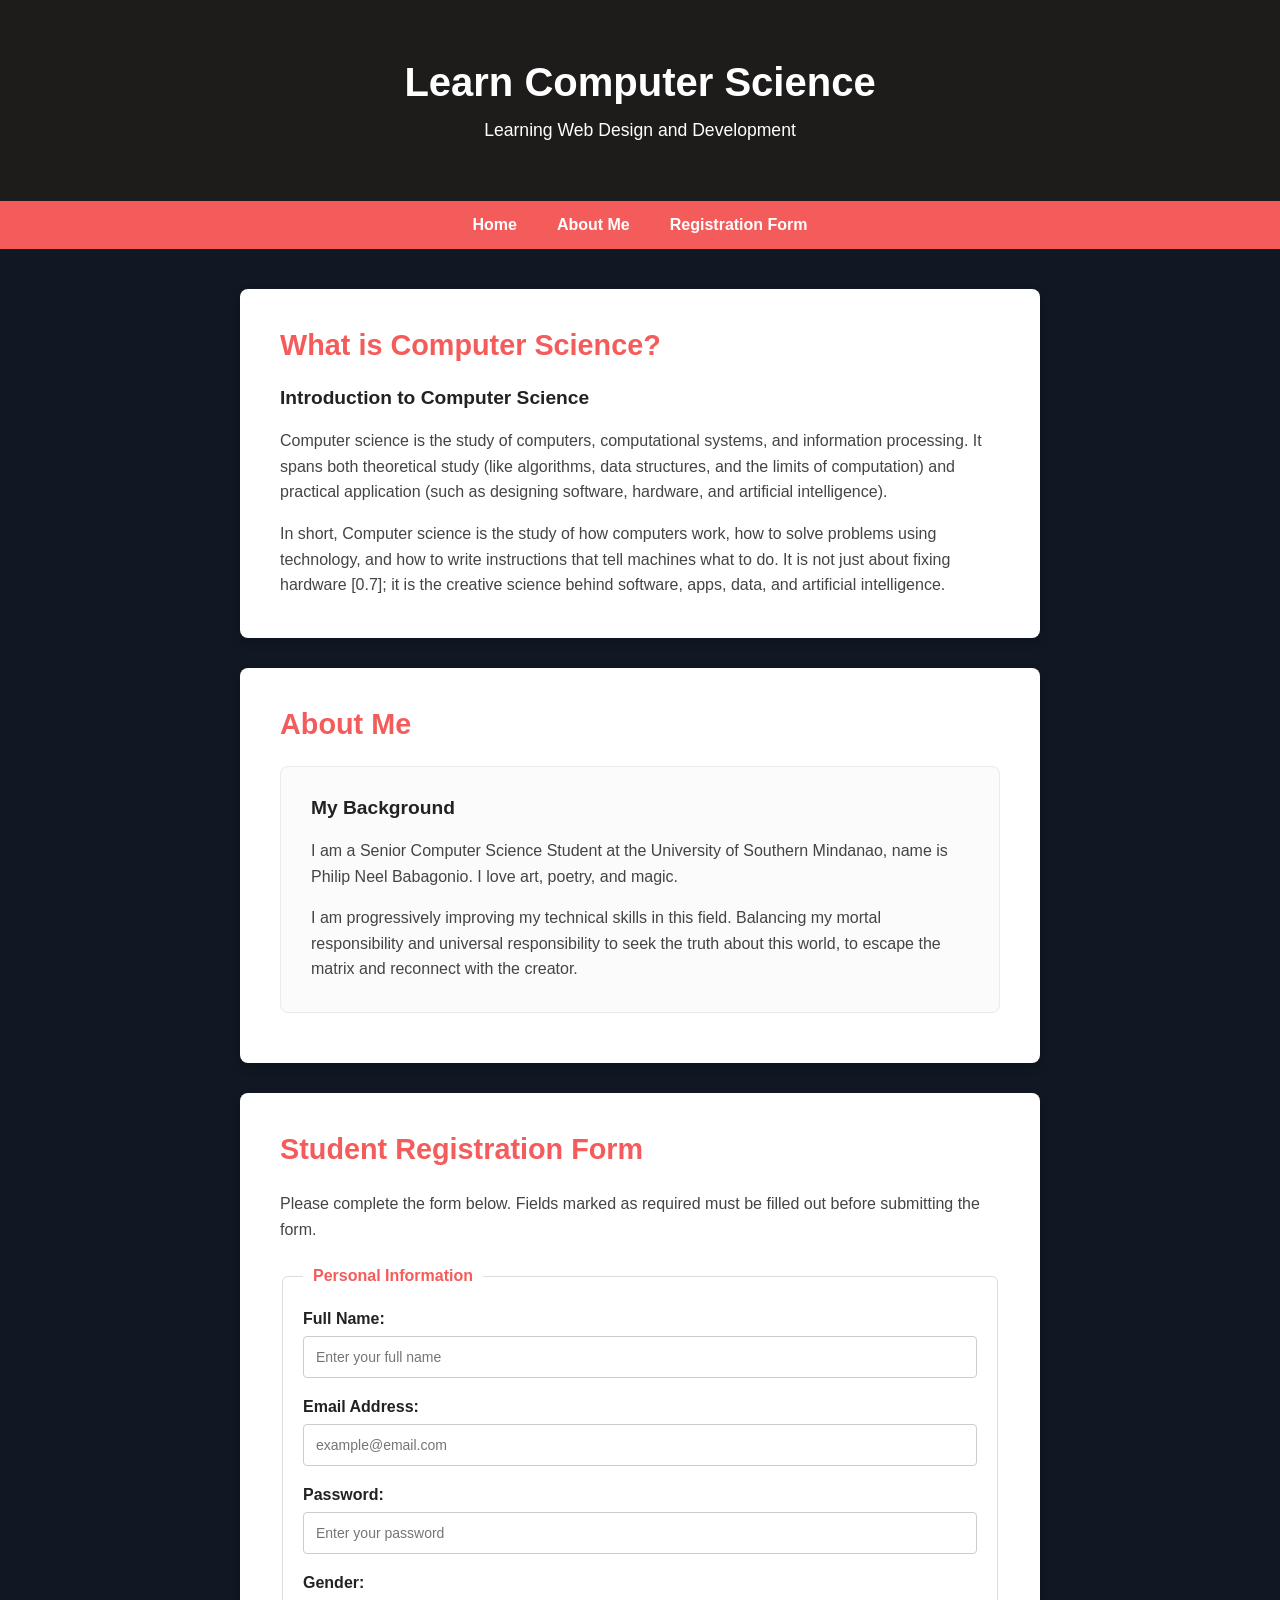
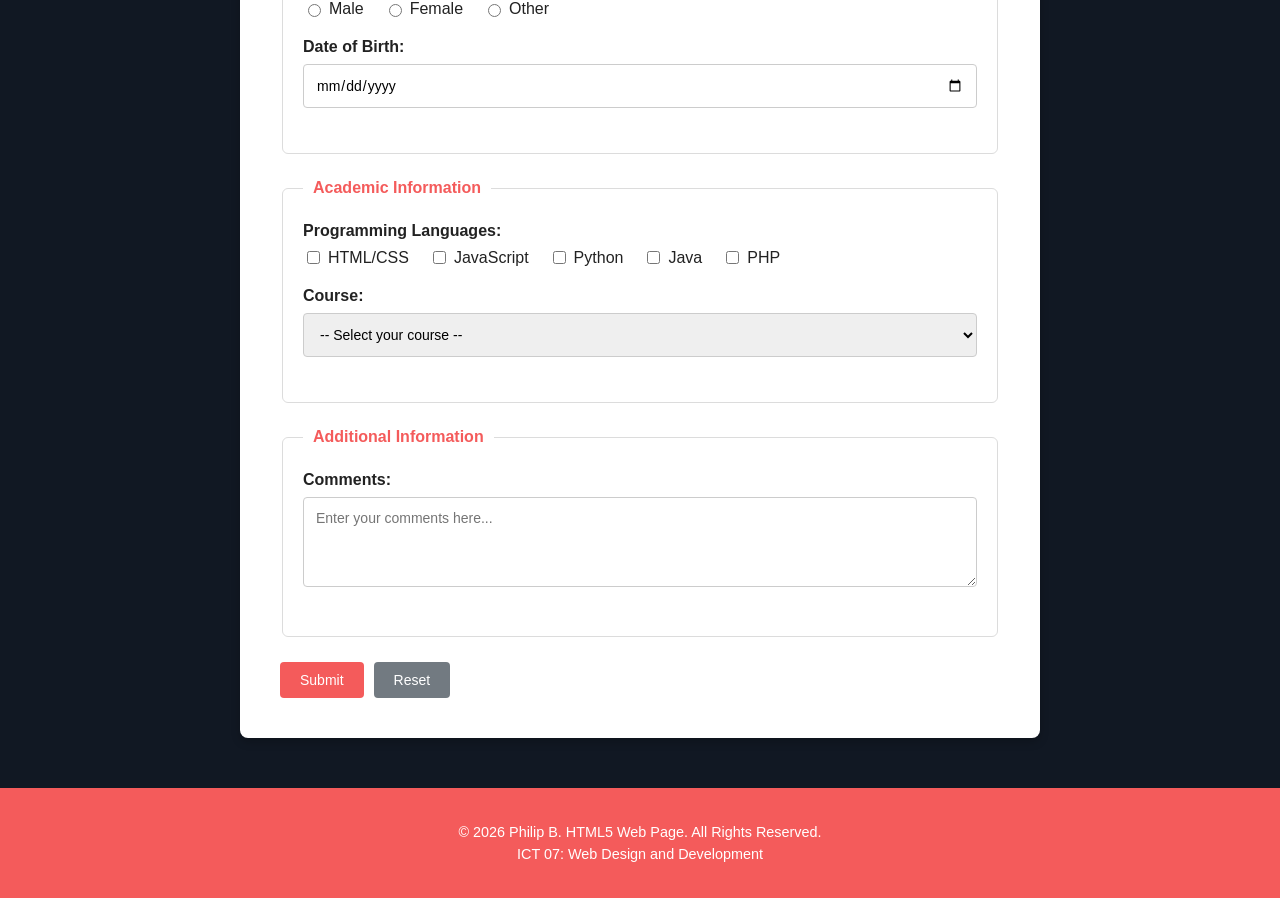
<file: lab-03/index.html>
<!DOCTYPE html>
<html lang="en">
<head>
    <meta charset="UTF-8">
    <meta name="viewport" content="width=device-width, initial-scale=1.0">
    <title>Learn Computer Science</title>
    <link href="style.css" rel="stylesheet">
</head>
<body>

    <header>
        <h1>Learn Computer Science</h1>
        <p>Learning Web Design and Development</p>
    </header>

    <nav>
        <a href="#home">Home</a>
        <a href="#about">About Me</a>
        <a href="#register">Registration Form</a>
    </nav>

    <div class="container">
        <!-- Introduction Section -->
        <section id="home" class="card">
            <h2 class="section-title">What is Computer Science?</h2>
            <h3>Introduction to Computer Science</h3>
            <p>Computer science is the study of computers, computational systems, and information processing. It spans both theoretical study (like algorithms, data structures, and the limits of computation) and practical application (such as designing software, hardware, and artificial intelligence).</p>
            <p>In short, Computer science is the study of how computers work, how to solve problems using technology, and how to write instructions that tell machines what to do. It is not just about fixing hardware [0.7]; it is the creative science behind software, apps, data, and artificial intelligence.</p>
        </section>

        <!-- About Me Section -->
        <section id="about" class="card">
            <h2 class="section-title">About Me</h2>
            <div class="sub-card">
                <h3>My Background</h3>
                <p>I am a Senior Computer Science Student at the University of Southern Mindanao, name is Philip Neel Babagonio. I love art, poetry, and magic.</p>
                <p>I am progressively improving my technical skills in this field. Balancing my mortal responsibility and universal responsibility to seek the truth about this world, to escape the matrix and reconnect with the creator.</p>
            </div>
        </section>

        <!-- Registration Form Section -->
        <section id="register" class="card">
            <h2 class="section-title">Student Registration Form</h2>
            <p>Please complete the form below. Fields marked as required must be filled out before submitting the form.</p>
            
            <form action="#" method="post">
                <!-- Fieldset 1: Personal Information -->
                <fieldset>
                    <legend>Personal Information</legend>
                    <div class="form-group">
                        <label for="fullname">Full Name:</label>
                        <input type="text" id="fullname" name="fullname" placeholder="Enter your full name" required>
                    </div>
                    <div class="form-group">
                        <label for="email">Email Address:</label>
                        <input type="email" id="email" name="email" placeholder="example@email.com">
                    </div>
                    <div class="form-group">
                        <label for="password">Password:</label>
                        <input type="password" id="password" name="password" placeholder="Enter your password">
                    </div>
                    <div class="form-group">
                        <label>Gender:</label>
                        <div class="radio-group">
                            <label><input type="radio" name="gender" value="male"> Male</label>
                            <label><input type="radio" name="gender" value="female"> Female</label>
                            <label><input type="radio" name="gender" value="other"> Other</label>
                        </div>
                    </div>
                    <div class="form-group">
                        <label for="dob">Date of Birth:</label>
                        <input type="date" id="dob" name="dob">
                    </div>
                </fieldset>

                <!-- Fieldset 2: Academic Information -->
                <fieldset>
                    <legend>Academic Information</legend>
                    <div class="form-group">
                        <label>Programming Languages:</label>
                        <div class="checkbox-group">
                            <label><input type="checkbox" name="lang" value="html"> HTML/CSS</label>
                            <label><input type="checkbox" name="lang" value="js"> JavaScript</label>
                            <label><input type="checkbox" name="lang" value="python"> Python</label>
                            <label><input type="checkbox" name="lang" value="java"> Java</label>
                            <label><input type="checkbox" name="lang" value="php"> PHP</label>
                        </div>
                    </div>
                    <div class="form-group">
                        <label for="course">Course:</label>
                        <select id="course" name="course">
                            <option value="">-- Select your course --</option>
                            <option value="cs">Computer Science</option>
                            <option value="it">Information Technology</option>
                        </select>
                    </div>
                </fieldset>

                <!-- Fieldset 3: Additional Information -->
                <fieldset>
                    <legend>Additional Information</legend>
                    <div class="form-group">
                        <label for="comments">Comments:</label>
                        <textarea id="comments" name="comments" rows="4" placeholder="Enter your comments here..."></textarea>
                    </div>
                </fieldset>

                <!-- Action Buttons -->
                <div class="form-actions">
                    <button type="submit" class="btn-submit">Submit</button>
                    <button type="reset" class="btn-reset">Reset</button>
                </div>
            </form>
        </section>
    </div>

    <footer>
        <p>© 2026 Philip B. HTML5 Web Page. All Rights Reserved.</p>
        <p>ICT 07: Web Design and Development</p>
    </footer>

</body>
</html>
</file>
<file: lab-03/style.css>
/* Base Styles */
body {
    margin: 0;
    font-family: Arial, sans-serif;
    background-color: #111823; /* Dark background matching the image */
    color: #333;
}

/* Header Styles */
header {
    background-color: #1e1b1b; /* Very dark grayish-brown header */
    color: white;
    text-align: center;
    padding: 60px 20px;
}

header h1 {
    margin: 0 0 15px 0;
    font-size: 2.5rem;
}

header p {
    margin: 0;
    font-size: 1.1rem;
}

/* Navigation Bar Styles */
nav {
    background-color: #f45b5b; /* Red accent color */
    display: flex;
    justify-content: center;
    gap: 40px;
    padding: 15px;
}

nav a {
    color: white;
    text-decoration: none;
    font-weight: bold;
    font-size: 1rem;
}

nav a:hover {
    text-decoration: underline;
}

/* Main Content Container */
.container {
    max-width: 800px;
    margin: 40px auto;
    padding: 0 20px;
    display: flex;
    flex-direction: column;
    gap: 30px; /* Space between cards */
}

/* Card Component Styles */
.card {
    background-color: white;
    border-radius: 8px;
    padding: 40px;
    box-shadow: 0 4px 10px rgba(0, 0, 0, 0.2);
}

.section-title {
    color: #f45b5b;
    margin-top: 0;
    margin-bottom: 25px;
    font-size: 1.8rem;
}

.card h3 {
    color: #222;
    margin-top: 0;
    font-size: 1.2rem;
}

.card p {
    line-height: 1.6;
    color: #444;
    margin-bottom: 15px;
}

.card p:last-child {
    margin-bottom: 0;
}

/* Sub-card styling for the "My Background" section */
.sub-card {
    border: 1px solid #eaeaea;
    border-radius: 8px;
    padding: 30px;
    background-color: #fbfbfb;
    margin-bottom: 10px;
}

/* Form Styles */
form {
    margin-top: 25px;
}

fieldset {
    border: 1px solid #dcdcdc;
    border-radius: 6px;
    padding: 25px 20px;
    margin-bottom: 25px;
}

legend {
    color: #f45b5b;
    font-weight: bold;
    padding: 0 10px;
    font-size: 1rem;
}

.form-group {
    margin-bottom: 20px;
}

.form-group label {
    display: block;
    font-weight: bold;
    margin-bottom: 8px;
    color: #222;
}

/* Input fields */
input[type="text"],
input[type="email"],
input[type="password"],
input[type="date"],
select,
textarea {
    width: 100%;
    padding: 12px;
    border: 1px solid #ccc;
    border-radius: 4px;
    box-sizing: border-box; /* Prevents padding from increasing width */
    font-family: inherit;
    font-size: 14px;
}

/* Focus state for inputs (blue outline as seen in image) */
input[type="text"]:focus,
input[type="email"]:focus,
input[type="password"]:focus,
input[type="date"]:focus,
select:focus,
textarea:focus {
    outline: none;
    border-color: #2b6cb0;
    box-shadow: 0 0 0 1px #2b6cb0;
}

/* Inline Radio and Checkbox formatting */
.radio-group,
.checkbox-group {
    display: flex;
    gap: 20px;
    flex-wrap: wrap;
}

.radio-group label,
.checkbox-group label {
    display: inline-flex;
    align-items: center;
    font-weight: normal;
    margin-bottom: 0;
}

.radio-group input,
.checkbox-group input {
    margin-right: 8px;
}

/* Buttons */
.form-actions {
    display: flex;
    gap: 10px;
    margin-top: 10px;
}

button {
    padding: 10px 20px;
    border: none;
    border-radius: 4px;
    font-size: 14px;
    cursor: pointer;
}

.btn-submit {
    background-color: #f45b5b;
    color: white;
}

.btn-submit:hover {
    background-color: #e34a4a;
}

.btn-reset {
    background-color: #727a81;
    color: white;
}

.btn-reset:hover {
    background-color: #5d646b;
}

/* Footer Styles */
footer {
    background-color: #f45b5b;
    color: white;
    text-align: center;
    padding: 30px 20px;
    margin-top: 50px;
}

footer p {
    margin: 6px 0;
    font-size: 0.9rem;
}
</file>
